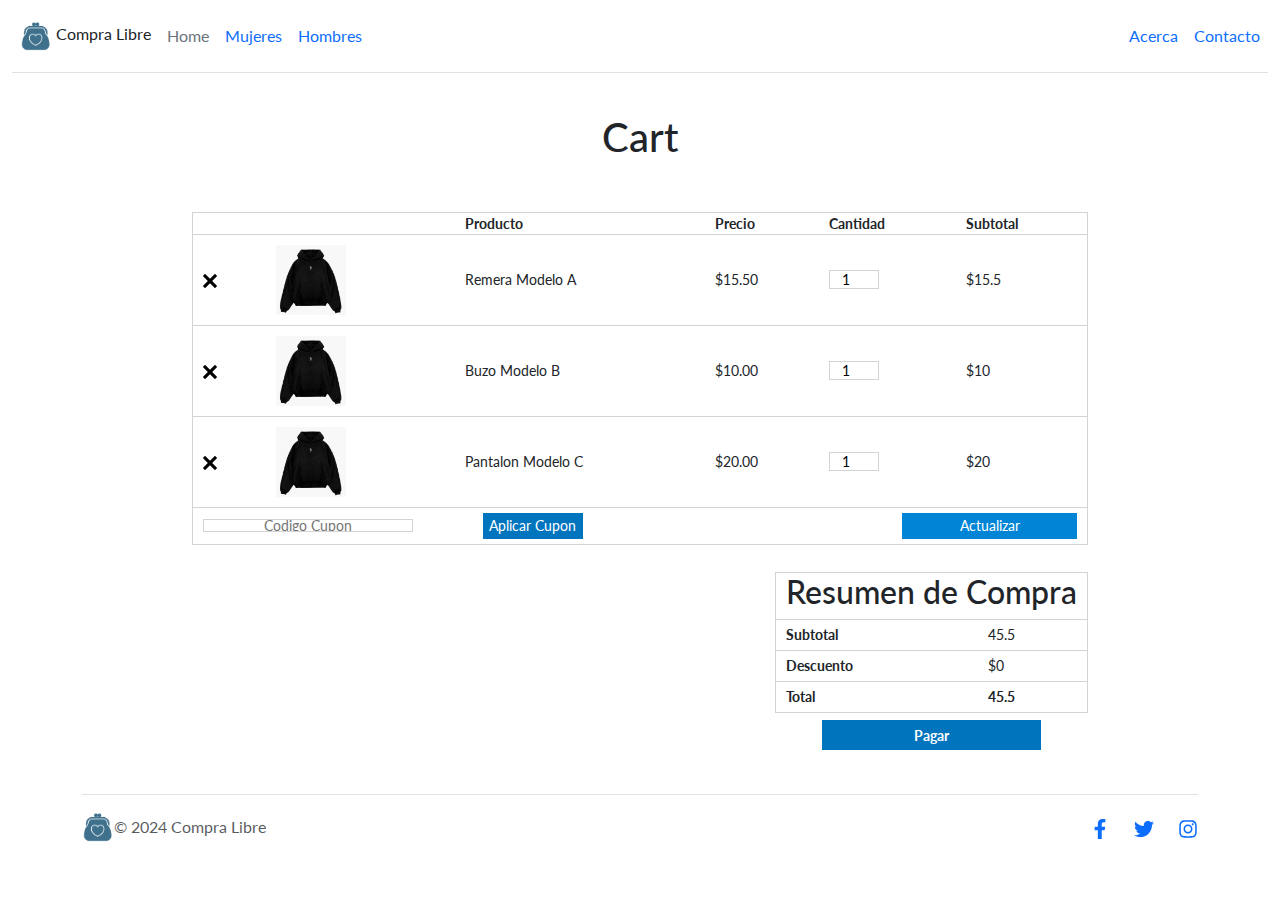
<file: cart.html>
<!DOCTYPE html>
<html lang="es">
<head>
    <meta charset="UTF-8">
    <link rel="icon" type="image/x-icon" href="images/favicon.ico">
    <title>Compra Libre - Cart</title>
    <meta name="viewport" content="width=device-width, initial-scale=1.0">
    <link href="css/styles.css" rel="stylesheet">
    <link
    href="https://cdn.jsdelivr.net/npm/bootstrap@5.3.3/dist/css/bootstrap.min.css"
    rel="stylesheet"
    integrity="sha384-QWTKZyjpPEjISv5WaRU9OFeRpok6YctnYmDr5pNlyT2bRjXh0JMhjY6hW+ALEwIH"
    crossorigin="anonymous">
<script
    src="https://cdn.jsdelivr.net/npm/bootstrap@5.3.3/dist/js/bootstrap.bundle.min.js"
    integrity="sha384-YvpcrYf0tY3lHB60NNkmXc5s9fDVZLESaAA55NDzOxhy9GkcIdslK1eN7N6jIeHz"
    crossorigin="anonymous">
</script>
</head>
<body>

    <div class="container container-custom">
        <header class="menu-header d-flex flex-wrap align-items-center py-3 mb-4 border-bottom">
            <div class="col-md-6 col-sm-6 mb-md-0">
                <div class="d-flex align-items-center">
                    <div class="px-2 d-flex align-items-center logo-site">
                        <a href="index.html" class="nav-link">
                        	<img class="logo-site__image" src="images/logo-site.png" alt="logo-site">
							<span class="">Compra Libre</span>
						</a>
                    </div>
                    <ul class="menu-desktop nav col-12 col-md-auto mb-2 justify-content-center mb-md-0">
                        <li>
                            <a href="index.html" class="nav-link px-2 link-secondary">Home</a>
                        </li>
                        <li>
                            <a href="mujeres.html" class="nav-link px-2">Mujeres</a>
                        </li>
                        <li>
                            <a href="hombres.html" class="nav-link px-2">Hombres</a>
                        </li>
                    </ul>
                </div>
            </div>
            <div class="col-md-6 col-sm-6 text-end">
                <ul class="nav menu-desktop col-md-auto mb-2 justify-content-end mb-md-0">
                    <li><a href="#" class="nav-link px-2">Acerca</a></li>
                    <li><a href="#" class="nav-link px-2">Contacto</a></li>
                </ul>
                <span class="menu-mobile">
                    <button class="navbar-toggler" type="button" data-bs-toggle="collapse" data-bs-target="#navbars"
                        aria-controls="navbars" aria-expanded="false" aria-label="Toggle navigation">
                        <span class="navbar-toggler-icon">
                            <svg width="18" height="12" viewBox="0 0 18 12" xmlns="http://www.w3.org/2000/svg">
                                <path d="M0 0.6C0 0.268629 0.268629 0 0.6 0H17.4C17.7314 0 18 0.268629 18 0.6C18 0.931371 17.7314 1.2 17.4 1.2H0.6C0.268629 1.2 0 0.931371 0 0.6Z"></path>
                                <path class="middle" d="M0 5.6C0 5.26863 0.268629 5 0.6 5H17.4C17.7314 5 18 5.26863 18 5.6C18 5.93137 17.7314 6.2 17.4 6.2H0.6C0.268629 6.2 0 5.93137 0 5.6Z"></path><path d="M0.6 10C0.268629 10 0 10.2686 0 10.6C0 10.9314 0.268629 11.2 0.6 11.2H17.4C17.7314 11.2 18 10.9314 18 10.6C18 10.2686 17.7314 10 17.4 10H0.6Z"></path>
                            </svg>
                        </span>
                    </button>
                    <div class="navbar-collapse collapse" id="navbars">
                        <ul class="navbar-nav me-auto mb-2">
                            <li class="nav-item">
                                <a class="nav-link" aria-current="page" href="mujeres.html">Mujeres</a>
                            </li>
                            <li class="nav-item">
                                <a class="nav-link" href="hombres.html">Hombres</a>
                            </li>
                            <li class="nav-item">
                                <a class="nav-link" href="#">Acerca</a>
                            </li>
                            <li class="nav-item">
                                <a class="nav-link" href="#">Contacto</a>
                            </li>
                        </ul>
                    </div>
                </span>
            </div>
        </header>
    </div>

    <section class="cart"> 
        <div class="titulo"><h1>Cart</h1></div>
        <div class="contenedor">

            <div class="divtabla">
                <form action="">
                    <table class="tabla">
                        <thead >
                            <tr id="table-header1" class="table-header">
                                <th></th>
                                <th></th>
                                <th>Producto</th>   
                                <th>Precio</th>
                                <th>Cantidad</th>
                                <th>Subtotal</th>
                            </tr>
                        </thead>
                        <tbody>
                            <tr class="tabla-row" >
                                <td><button type="button" class="button-remove"><img class="img-remove" src="images/cross-remove-sign-svgrepo-com.svg"/></button></td>
                                <td class="image-row"><img class="imagen-producto" src="images/buzo.png"></td>
                                <td>Remera Modelo A</td>
                                <td><span>$<span class="precio">15.50</span></span></td>
                                <td><input oninput="this.value = Math.round(this.value);" id="cantidad1" class="cantidad" type="number" inputmode="numeric" placeholder="1" value="1"></td>
                                <td><span>$<span class="subtotal" id="subtotal1"></span></span></td>
                            </tr>
                            <tr class="tabla-row" >
                                <td><button type="button" class="button-remove"><img class="img-remove" src="images/cross-remove-sign-svgrepo-com.svg"/></button></td>
                                <td><img class="imagen-producto" src="images/buzo.png"></td>
                                <td>Buzo Modelo B</td>
                                <td ><span>$<span class="precio">10.00</span></span></td>
                                <td><input oninput="this.value = Math.round(this.value);" id="cantidad2" class="cantidad" type="number" inputmode="numeric" placeholder="1" value="1"></td>
                                <td><span>$<span class="subtotal" id="subtotal2"></span></span></td>
                            </tr>
                            <tr class="tabla-row" >
                                <td><button type="button" class="button-remove"><img class="img-remove" src="images/cross-remove-sign-svgrepo-com.svg"/></button></td>
                                <td><img class="imagen-producto" src="images/buzo.png"></td>
                                <td>Pantalon Modelo C</td>
                                <td><span>$<span class="precio">20.00</span></span></td>
                                <td><input oninput="this.value = Math.round(this.value);" id="cantidad3" class="cantidad" type="number" inputmode="numeric" placeholder="1" value="1"></td>
                                <td><span>$<span class="subtotal" id="subtotal3"></span></span></td>
                            </tr>
                            <tr class="tabla-row">
                                <td colspan="6">
                                    <div class="last-row">
                                        <div class="div-cupones">
                                            <input class="input-cupon" placeholder="Codigo Cupon" type="text" id="input-cupon">
                                            <button class="button-cupon" id="button-cupon" type="button">Aplicar Cupon</button>
                                        </div>
                                        <button class="button-update" id="button-update" type="button">Actualizar</button>
                                    </div>

                                </td>
                            </tr>
                        </tbody>

                    </table>
                </form>
            </div>

            <div class="divtabla2">

                <table class="tabla2">
                    <tr class="table-header">
                        <th colspan="2"><h2>Resumen de Compra</h2></th>
                    </tr>
                    <tr class="tabla-row2">
                        <th >Subtotal</th>
                        <td><span id="subtotal">0.00</span></td>
                    </tr>
                    <tr class="tabla-row2">
                        <th>Descuento</th>
                        <td><span>$</span><span id="descuento">0.00</span></span></td>
                    </tr> 
                    <tr class="tabla-row2 table-header">
                        <th>Total</th>
                        <td><span id="total">$0.00</span></td>
                    </tr>
                </table>

                <button class="button-pagar">Pagar</button>

            </div>

        </div>

    </section>

    <div class="container">
        <footer class="d-flex flex-wrap justify-content-between align-items-center py-3 my-4 border-top">
            <div class="col-md-4 d-flex align-items-center">
                <img class="logo-site__image" src="images/logo-site.png" alt="logo-site">
                <span class="mb-md-0 text-body-secondary">© 2024
                    Compra Libre
                </span>
            </div>
            <div class="footer-social-inner-wrap d-flex">
                <a href="#" aria-label="Facebook" target="_blank" rel="noopener noreferrer"
                    class="footer-social-item">
                    <span class="social-icon ps-4 ">
                        <svg xmlns="http://www.w3.org/2000/svg" viewBox="0 0 320 512">
                            <path fill="--color"
                                d="M279.14 288l14.22-92.66h-88.91v-60.13c0-25.35 12.42-50.06 52.24-50.06h40.42V6.26S260.43 0 225.36 0c-73.22 0-121.08 44.38-121.08 124.72v70.62H22.89V288h81.39v224h100.17V288z">
                            </path>
                        </svg>
                    </span>
                </a>
                <a href="#" aria-label="Twitter" target="_blank" rel="noopener noreferrer"
                    class="footer-social-item">
                    <span class="social-icon ps-4">
                        <svg xmlns="http://www.w3.org/2000/svg" viewBox="0 0 512 512">
                            <path
                                d="M459.37 151.716c.325 4.548.325 9.097.325 13.645 0 138.72-105.583 298.558-298.558 298.558-59.452 0-114.68-17.219-161.137-47.106 8.447.974 16.568 1.299 25.34 1.299 49.055 0 94.213-16.568 130.274-44.832-46.132-.975-84.792-31.188-98.112-72.772 6.498.974 12.995 1.624 19.818 1.624 9.421 0 18.843-1.3 27.614-3.573-48.081-9.747-84.143-51.98-84.143-102.985v-1.299c13.969 7.797 30.214 12.67 47.431 13.319-28.264-18.843-46.781-51.005-46.781-87.391 0-19.492 5.197-37.36 14.294-52.954 51.655 63.675 129.3 105.258 216.365 109.807-1.624-7.797-2.599-15.918-2.599-24.04 0-57.828 46.782-104.934 104.934-104.934 30.213 0 57.502 12.67 76.67 33.137 23.715-4.548 46.456-13.32 66.599-25.34-7.798 24.366-24.366 44.833-46.132 57.827 21.117-2.273 41.584-8.122 60.426-16.243-14.292 20.791-32.161 39.308-52.628 54.253z">
                            </path>
                        </svg>
                    </span>
                </a>
                <a href="#" aria-label="Instagram" target="_blank" rel="noopener noreferrer"
                    class="footer-social-item">
                    <span class="social-icon ps-4">
                        <svg xmlns="http://www.w3.org/2000/svg" viewBox="0 0 448 512">
                            <path
                                d="M224.1 141c-63.6 0-114.9 51.3-114.9 114.9s51.3 114.9 114.9 114.9S339 319.5 339 255.9 287.7 141 224.1 141zm0 189.6c-41.1 0-74.7-33.5-74.7-74.7s33.5-74.7 74.7-74.7 74.7 33.5 74.7 74.7-33.6 74.7-74.7 74.7zm146.4-194.3c0 14.9-12 26.8-26.8 26.8-14.9 0-26.8-12-26.8-26.8s12-26.8 26.8-26.8 26.8 12 26.8 26.8zm76.1 27.2c-1.7-35.9-9.9-67.7-36.2-93.9-26.2-26.2-58-34.4-93.9-36.2-37-2.1-147.9-2.1-184.9 0-35.8 1.7-67.6 9.9-93.9 36.1s-34.4 58-36.2 93.9c-2.1 37-2.1 147.9 0 184.9 1.7 35.9 9.9 67.7 36.2 93.9s58 34.4 93.9 36.2c37 2.1 147.9 2.1 184.9 0 35.9-1.7 67.7-9.9 93.9-36.2 26.2-26.2 34.4-58 36.2-93.9 2.1-37 2.1-147.8 0-184.8zM398.8 388c-7.8 19.6-22.9 34.7-42.6 42.6-29.5 11.7-99.5 9-132.1 9s-102.7 2.6-132.1-9c-19.6-7.8-34.7-22.9-42.6-42.6-11.7-29.5-9-99.5-9-132.1s-2.6-102.7 9-132.1c7.8-19.6 22.9-34.7 42.6-42.6 29.5-11.7 99.5-9 132.1-9s102.7-2.6 132.1 9c19.6 7.8 34.7 22.9 42.6 42.6 11.7 29.5 9 99.5 9 132.1s2.7 102.7-9 132.1z">
                            </path>
                        </svg>
                    </span>
                </a>
            </div>
        </footer>
    </div>
    <script src="js/cart.js"></script>
</body>
</html>
</file>
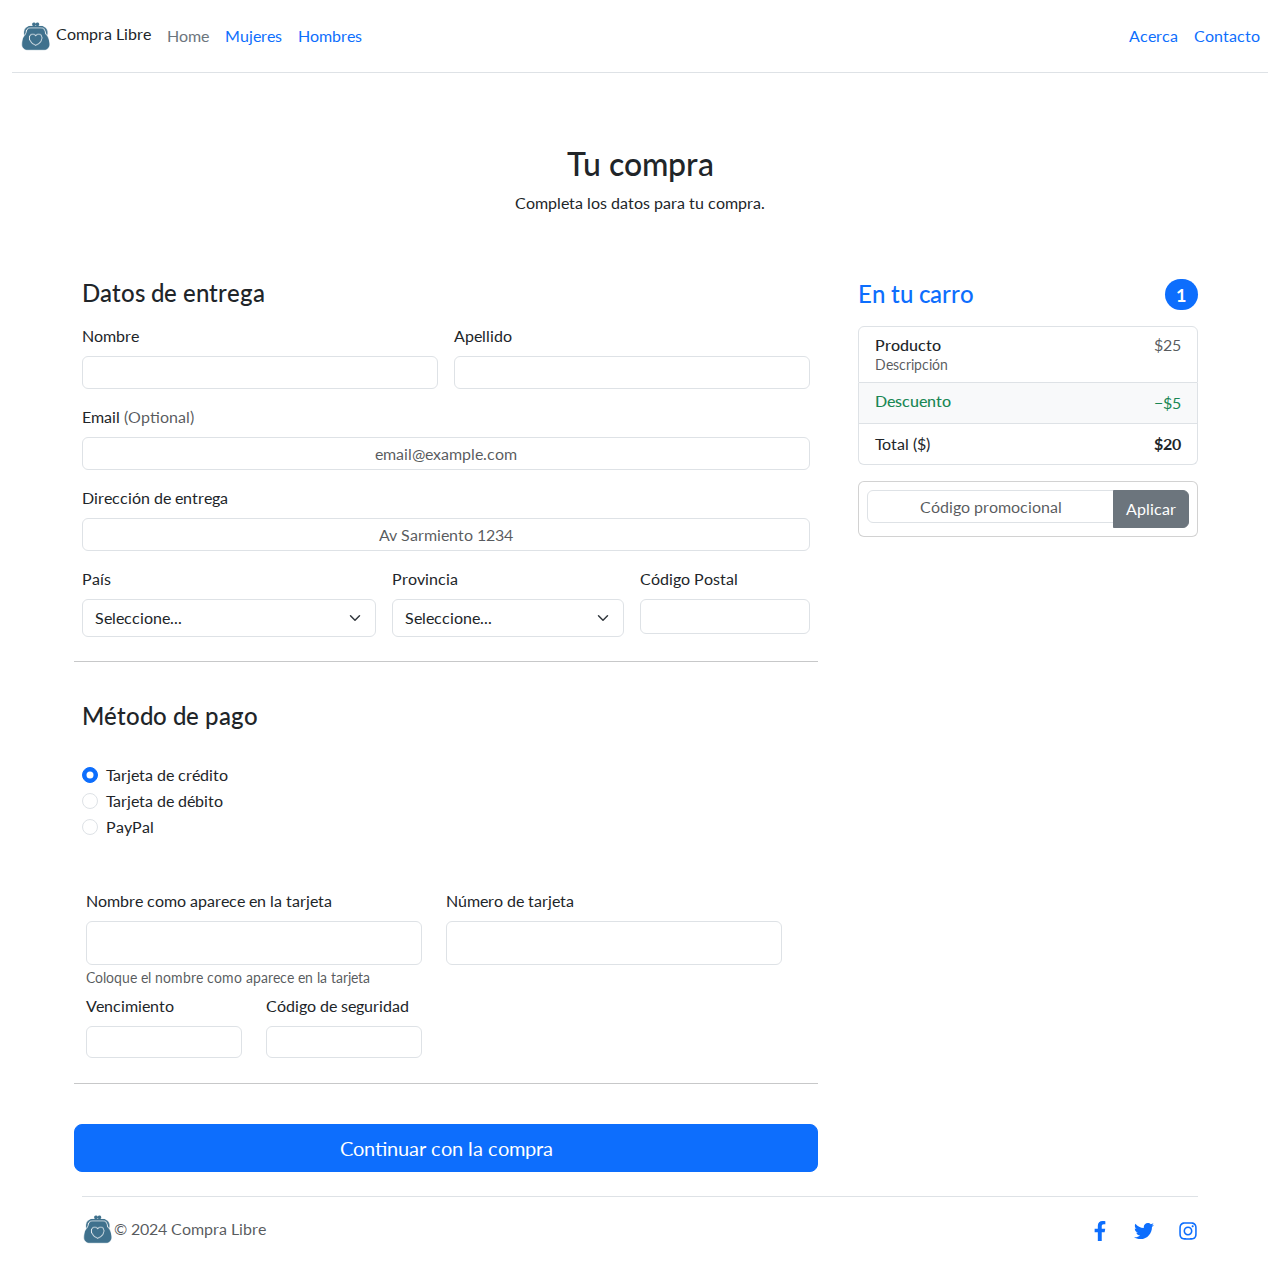
<file: checkout.html>
<!DOCTYPE html>
<html lang="es">
    <head>
        <meta charset="UTF-8">
        <title>Compra Libre - Checkout </title>
        <link rel="icon" type="image/x-icon" href="images/favicon.ico">
        <meta name="viewport" content="width=device-width, initial-scale=1.0">
        <link href="css/styles.css" rel="stylesheet">
        <link href="https://cdn.jsdelivr.net/npm/bootstrap@5.3.3/dist/css/bootstrap.min.css" rel="stylesheet"
            integrity="sha384-QWTKZyjpPEjISv5WaRU9OFeRpok6YctnYmDr5pNlyT2bRjXh0JMhjY6hW+ALEwIH" crossorigin="anonymous">
        <script src="https://cdn.jsdelivr.net/npm/bootstrap@5.3.3/dist/js/bootstrap.bundle.min.js"
            integrity="sha384-YvpcrYf0tY3lHB60NNkmXc5s9fDVZLESaAA55NDzOxhy9GkcIdslK1eN7N6jIeHz" crossorigin="anonymous">
            </script>
        <link rel="preconnect" href="https://fonts.googleapis.com">
        <link rel="preconnect" href="https://fonts.gstatic.com" crossorigin>
        <link
            href="https://fonts.googleapis.com/css2?family=Lato:ital,wght@0,100;0,300;0,400;0,700;0,900;1,100;1,300;1,400;1,700;1,900&display=swap"
            rel="stylesheet">
    </head>

    <body>
        <div class="container container-custom">
            <header class="menu-header d-flex flex-wrap align-items-center py-3 mb-4 border-bottom">
                <div class="col-md-6 col-sm-6 mb-md-0">
                    <div class="d-flex align-items-center">
                        <div class="px-2 d-flex align-items-center logo-site">
                            <a href="index.html" class="nav-link">
                                <img class="logo-site__image" src="images/logo-site.png" alt="logo-site">
                                <span class="">Compra Libre</span>
                            </a>
                        </div>
                        <ul class="menu-desktop nav col-12 col-md-auto mb-2 justify-content-center mb-md-0">
                            <li>
                                <a href="index.html" class="nav-link px-2 link-secondary">Home</a>
                            </li>
                            <li>
                                <a href="mujeres.html" class="nav-link px-2">Mujeres</a>
                            </li>
                            <li>
                                <a href="hombres.html" class="nav-link px-2">Hombres</a>
                            </li>
                        </ul>
                    </div>
                </div>
                <div class="col-md-6 col-sm-6 text-end">
                    <ul class="nav menu-desktop col-md-auto mb-2 justify-content-end mb-md-0">
                        <li><a href="#" class="nav-link px-2">Acerca</a></li>
                        <li><a href="#" class="nav-link px-2">Contacto</a></li>
                    </ul>
                    <span class="menu-mobile">
                        <button class="navbar-toggler" type="button" data-bs-toggle="collapse" data-bs-target="#navbars"
                            aria-controls="navbars" aria-expanded="false" aria-label="Toggle navigation">
                            <span class="navbar-toggler-icon">
                                <svg width="18" height="12" viewBox="0 0 18 12" xmlns="http://www.w3.org/2000/svg">
                                    <path d="M0 0.6C0 0.268629 0.268629 0 0.6 0H17.4C17.7314 0 18 0.268629 18 0.6C18 0.931371 17.7314 1.2 17.4 1.2H0.6C0.268629 1.2 0 0.931371 0 0.6Z"></path>
                                    <path class="middle" d="M0 5.6C0 5.26863 0.268629 5 0.6 5H17.4C17.7314 5 18 5.26863 18 5.6C18 5.93137 17.7314 6.2 17.4 6.2H0.6C0.268629 6.2 0 5.93137 0 5.6Z"></path><path d="M0.6 10C0.268629 10 0 10.2686 0 10.6C0 10.9314 0.268629 11.2 0.6 11.2H17.4C17.7314 11.2 18 10.9314 18 10.6C18 10.2686 17.7314 10 17.4 10H0.6Z"></path>
                                </svg>
                            </span>
                        </button>
                        <div class="navbar-collapse collapse" id="navbars">
                            <ul class="navbar-nav me-auto mb-2">
                                <li class="nav-item">
                                    <a class="nav-link" aria-current="page" href="mujeres.html">Mujeres</a>
                                </li>
                                <li class="nav-item">
                                    <a class="nav-link" href="hombres.html">Hombres</a>
                                </li>
                                <li class="nav-item">
                                    <a class="nav-link" href="#">Acerca</a>
                                </li>
                                <li class="nav-item">
                                    <a class="nav-link" href="#">Contacto</a>
                                </li>
                            </ul>
                        </div>
                    </span>
                </div>
            </header>
        </div>
        <div class="container">
            <main>
                <div class="py-5 text-center">
                    <h2>Tu compra</h2>Completa los datos para tu compra.</p>
                </div>

                <div class="row g-5">
                    <div class="col-md-5 col-lg-4 order-md-last">
                        <h4 class="d-flex justify-content-between align-items-center mb-3">
                            <span class="text-primary">En tu carro</span>
                            <span class="badge bg-primary rounded-pill">1</span>
                        </h4>
                        <ul class="list-group mb-3">
                            <li class="list-group-item d-flex justify-content-between lh-sm">
                                <div>
                                    <h6 class="my-0">Producto</h6>
                                    <small class="text-body-secondary">Descripción</small>
                                </div>
                                <span class="text-body-secondary">$25</span>
                            </li>
                            <li class="list-group-item d-flex justify-content-between bg-body-tertiary">
                                <div class="text-success">
                                    <h6 class="my-0">Descuento</h6>
                                    <small></small>
                                </div>
                                <span class="text-success">−$5</span>
                            </li>
                            <li class="list-group-item d-flex justify-content-between">
                                <span>Total ($)</span>
                                <strong>$20</strong>
                            </li>
                        </ul>

                        <form class="card p-2">
                            <div class="input-group">
                                <input type="text" class="form-control" placeholder="Código promocional">
                                <button type="submit" class="btn btn-secondary">Aplicar</button>
                            </div>
                        </form>
                    </div>
                    <div class="col-md-7 col-lg-8">
                        <h4 class="mb-3">Datos de entrega</h4>
                        <form class="needs-validation" novalidate="">
                            <div class="row g-3">
                                <div class="col-sm-6">
                                    <label for="firstName" class="form-label">Nombre</label>
                                    <input type="text" class="form-control" id="firstName" placeholder="" value=""
                                        required="">
                                    <div class="invalid-feedback">
                                        El nombre es requerido.
                                    </div>
                                </div>

                                <div class="col-sm-6">
                                    <label for="lastName" class="form-label">Apellido</label>
                                    <input type="text" class="form-control" id="lastName" placeholder="" value=""
                                        required="">
                                    <div class="invalid-feedback">
                                        Este apellido es requerido.
                                    </div>
                                </div>

                                <div class="col-12">
                                    <label for="email" class="form-label">Email <span
                                            class="text-body-secondary">(Optional)</span></label>
                                    <input type="email" class="form-control" id="email" placeholder="email@example.com">
                                    <div class="invalid-feedback">
                                        Email es requerido.
                                    </div>
                                </div>

                                <div class="col-12">
                                    <label for="address" class="form-label">Dirección de entrega</label>
                                    <input type="text" class="form-control" id="address" placeholder="Av Sarmiento 1234"
                                        required="">
                                    <div class="invalid-feedback">
                                        Ingrese la dirección de entrega.
                                    </div>
                                </div>

                                <div class="col-md-5">
                                    <label for="country" class="form-label">País</label>
                                    <select class="form-select" id="country" required="">
                                        <option value="">Seleccione...</option>
                                        <option>Argentina</option>
                                    </select>
                                    <div class="invalid-feedback">
                                        Seleccione su país.
                                    </div>
                                </div>

                                <div class="col-md-4">
                                    <label for="state" class="form-label">Provincia</label>
                                    <select class="form-select" id="state" required="">
                                        <option value="">Seleccione...</option>
                                        <option>Seleccione</option>
                                    </select>
                                    <div class="invalid-feedback">
                                        Seleccione una provincia.
                                    </div>
                                </div>

                                <div class="col-md-3">
                                    <label for="zip" class="form-label">Código Postal</label>
                                    <input type="text" class="form-control" id="zip" placeholder="" required="">
                                    <div class="invalid-feedback">
                                        Ingrese su código postal.
                                    </div>
                                </div>

                                <hr class="my-4">

                                <h4 class="mb-3">Método de pago</h4>

                                <div class="my-3">
                                    <div class="form-check">
                                        <input id="credit" name="paymentMethod" type="radio" class="form-check-input"
                                            checked="" required="">
                                        <label class="form-check-label" for="credit">Tarjeta de crédito</label>
                                    </div>
                                    <div class="form-check">
                                        <input id="debit" name="paymentMethod" type="radio" class="form-check-input"
                                            required="">
                                        <label class="form-check-label" for="debit">Tarjeta de débito</label>
                                    </div>
                                    <div class="form-check">
                                        <input id="paypal" name="paymentMethod" type="radio" class="form-check-input"
                                            required="">
                                        <label class="form-check-label" for="paypal">PayPal</label>
                                    </div>
                                </div>

                                <div class="row gy-3">
                                    <div class="col-md-6">
                                        <label for="cc-name" class="form-label">Nombre como aparece en la tarjeta</label>
                                        <input type="text" class="form-control" id="cc-name" placeholder="" required="">
                                        <small class="text-body-secondary">Coloque el nombre como aparece en la tarjeta</small>
                                        <div class="invalid-feedback">
                                            Name on card is required
                                        </div>
                                    </div>

                                    <div class="col-md-6">
                                        <label for="cc-number" class="form-label">Número de tarjeta</label>
                                        <input type="text" class="form-control" id="cc-number" placeholder="" required="">
                                        <div class="invalid-feedback">
                                            El número de la tarjeta es obligatorio
                                        </div>
                                    </div>

                                    <div class="col-md-3">
                                        <label for="cc-expiration" class="form-label">Vencimiento</label>
                                        <input type="text" class="form-control" id="cc-expiration" placeholder=""
                                            required="">
                                        <div class="invalid-feedback">
                                            La fecha de vencimiento es obligatoria
                                        </div>
                                    </div>

                                    <div class="col-md-3">
                                        <label for="cc-cvv" class="form-label">Código de seguridad</label>
                                        <input type="text" class="form-control" id="cc-cvv" placeholder="" required="">
                                        <div class="invalid-feedback">
                                            El código de seguridad es obligatorio
                                        </div>
                                    </div>
                                </div>

                                <hr class="my-4">

                                <button class="w-100 btn btn-primary btn-lg" type="submit">Continuar con la compra</button>
                        </form>
                    </div>
            </main>
        </div>
        <div class="container">
            <footer class="d-flex flex-wrap justify-content-between align-items-center py-3 my-4 border-top">
                <div class="col-md-4 d-flex align-items-center">
                    <img class="logo-site__image" src="images/logo-site.png" alt="logo-site">
                    <span class="mb-md-0 text-body-secondary">© 2024
                        Compra Libre
                    </span>
                </div>
                <div class="footer-social-inner-wrap d-flex">
                    <a href="#" aria-label="Facebook" target="_blank" rel="noopener noreferrer"
                        class="footer-social-item">
                        <span class="social-icon ps-4 ">
                            <svg xmlns="http://www.w3.org/2000/svg" viewBox="0 0 320 512">
                                <path fill="--color"
                                    d="M279.14 288l14.22-92.66h-88.91v-60.13c0-25.35 12.42-50.06 52.24-50.06h40.42V6.26S260.43 0 225.36 0c-73.22 0-121.08 44.38-121.08 124.72v70.62H22.89V288h81.39v224h100.17V288z">
                                </path>
                            </svg>
                        </span>
                    </a>
                    <a href="#" aria-label="Twitter" target="_blank" rel="noopener noreferrer"
                        class="footer-social-item">
                        <span class="social-icon ps-4">
                            <svg xmlns="http://www.w3.org/2000/svg" viewBox="0 0 512 512">
                                <path
                                    d="M459.37 151.716c.325 4.548.325 9.097.325 13.645 0 138.72-105.583 298.558-298.558 298.558-59.452 0-114.68-17.219-161.137-47.106 8.447.974 16.568 1.299 25.34 1.299 49.055 0 94.213-16.568 130.274-44.832-46.132-.975-84.792-31.188-98.112-72.772 6.498.974 12.995 1.624 19.818 1.624 9.421 0 18.843-1.3 27.614-3.573-48.081-9.747-84.143-51.98-84.143-102.985v-1.299c13.969 7.797 30.214 12.67 47.431 13.319-28.264-18.843-46.781-51.005-46.781-87.391 0-19.492 5.197-37.36 14.294-52.954 51.655 63.675 129.3 105.258 216.365 109.807-1.624-7.797-2.599-15.918-2.599-24.04 0-57.828 46.782-104.934 104.934-104.934 30.213 0 57.502 12.67 76.67 33.137 23.715-4.548 46.456-13.32 66.599-25.34-7.798 24.366-24.366 44.833-46.132 57.827 21.117-2.273 41.584-8.122 60.426-16.243-14.292 20.791-32.161 39.308-52.628 54.253z">
                                </path>
                            </svg>
                        </span>
                    </a>
                    <a href="#" aria-label="Instagram" target="_blank" rel="noopener noreferrer"
                        class="footer-social-item">
                        <span class="social-icon ps-4">
                            <svg xmlns="http://www.w3.org/2000/svg" viewBox="0 0 448 512">
                                <path
                                    d="M224.1 141c-63.6 0-114.9 51.3-114.9 114.9s51.3 114.9 114.9 114.9S339 319.5 339 255.9 287.7 141 224.1 141zm0 189.6c-41.1 0-74.7-33.5-74.7-74.7s33.5-74.7 74.7-74.7 74.7 33.5 74.7 74.7-33.6 74.7-74.7 74.7zm146.4-194.3c0 14.9-12 26.8-26.8 26.8-14.9 0-26.8-12-26.8-26.8s12-26.8 26.8-26.8 26.8 12 26.8 26.8zm76.1 27.2c-1.7-35.9-9.9-67.7-36.2-93.9-26.2-26.2-58-34.4-93.9-36.2-37-2.1-147.9-2.1-184.9 0-35.8 1.7-67.6 9.9-93.9 36.1s-34.4 58-36.2 93.9c-2.1 37-2.1 147.9 0 184.9 1.7 35.9 9.9 67.7 36.2 93.9s58 34.4 93.9 36.2c37 2.1 147.9 2.1 184.9 0 35.9-1.7 67.7-9.9 93.9-36.2 26.2-26.2 34.4-58 36.2-93.9 2.1-37 2.1-147.8 0-184.8zM398.8 388c-7.8 19.6-22.9 34.7-42.6 42.6-29.5 11.7-99.5 9-132.1 9s-102.7 2.6-132.1-9c-19.6-7.8-34.7-22.9-42.6-42.6-11.7-29.5-9-99.5-9-132.1s-2.6-102.7 9-132.1c7.8-19.6 22.9-34.7 42.6-42.6 29.5-11.7 99.5-9 132.1-9s102.7-2.6 132.1 9c19.6 7.8 34.7 22.9 42.6 42.6 11.7 29.5 9 99.5 9 132.1s2.7 102.7-9 132.1z">
                                </path>
                            </svg>
                        </span>
                    </a>
                </div>
            </footer>
        </div>
    </body>
</html>
</file>
<file: css/styles.css>
@import "index.css";
@import "lato-font.css";
@import "store.css";
@import "cart.css";
</file>
